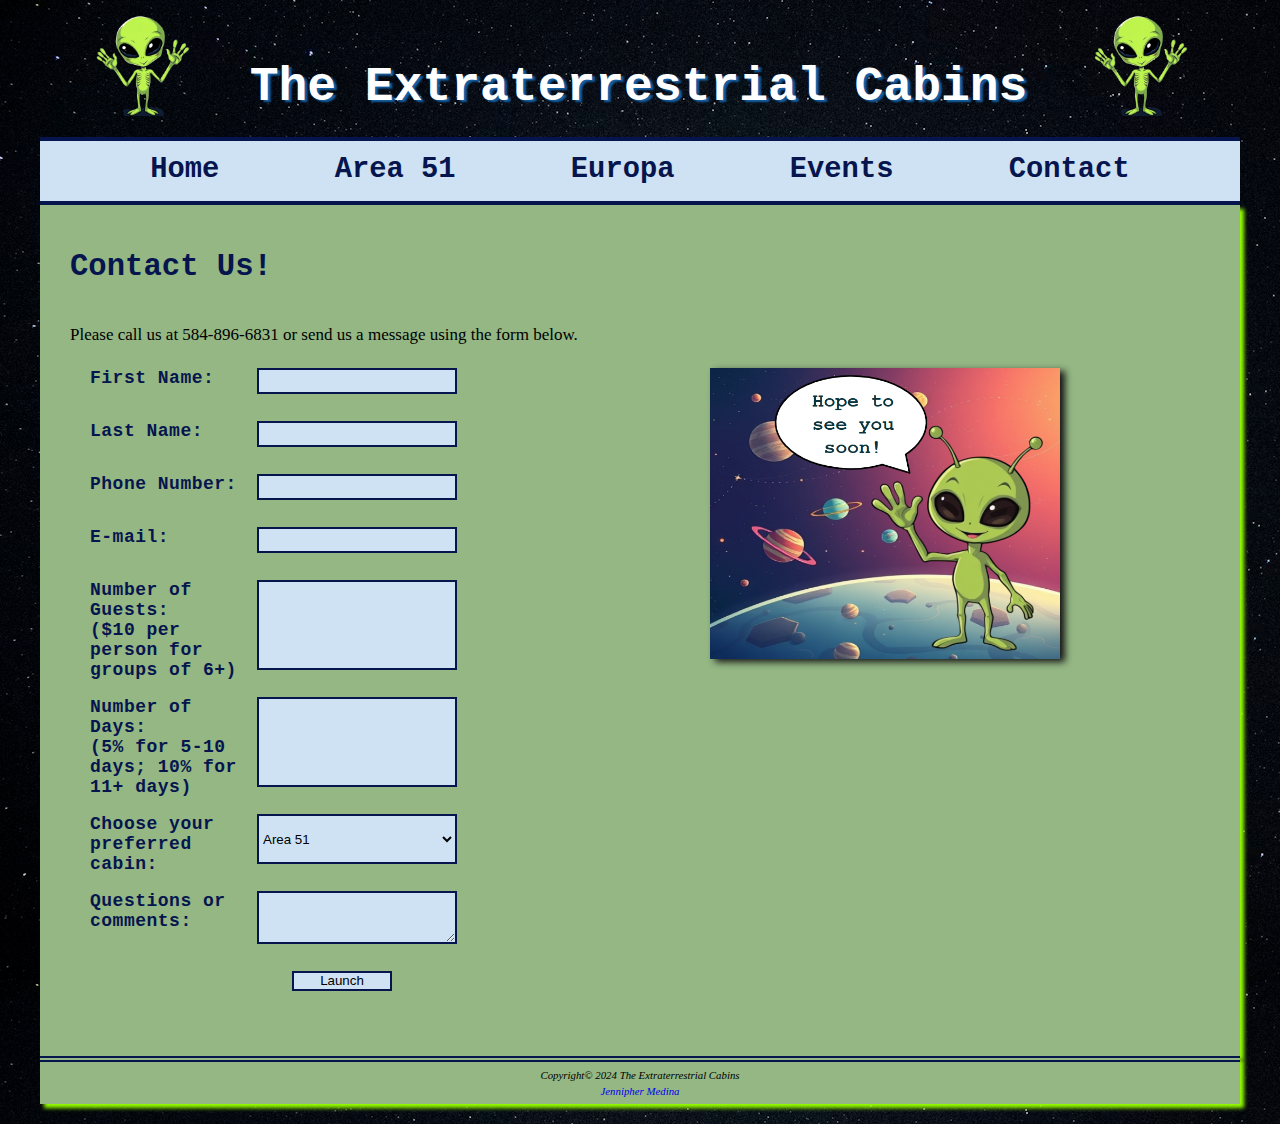
<file: contact.html>
<!DOCTYPE html>
<html lang="en">
<head>
  <title>The Extraterrestrial Cabins</title>
  <meta charset="utf-8">
  <meta name="viewport" content="width=device-width, initial-scale=1.0">
  <link href="styles/cabins.css" rel="stylesheet">
  <meta name="description" content="To launch yourself to a whole new experience, contact The Extraterrestrial Cabins today!">

  <script src = "script/script.js" defer></script>

</head>

<body>
  <!--Header Section-->
  <header>
	<h1>The Extraterrestrial Cabins</h1>
  </header>
		
  <!--Navigation Section-->
  <nav>
	<ul> 
	  <li><a href="index.html">Home</a></li>
	  <li><a href="rooms/area51.html">Area 51</a></li>
	  <li><a href="rooms/europa.html">Europa</a></li>
	  <li><a href="events/weekend.html">Events</a></li>
	  <li><a href="contact.html">Contact</a></li>
	</ul>
  </nav>
  
  <!--Main Section-->
  <main>
    <h2>Contact Us! </h2>
	  <p> Please call us at 584-896-6831 or send us a message using the form below.</p>
	<img src="images/wave.png" alt="Alien waving saying 'hope to see you soon'" class="alien hide2" height="375" width="350">
	 
	<form method="post" action="https://webdevbasics.net/scripts/demo.php">
	  <label for="fName">First Name: </label>
	  <input type="text" name="fName" id="fName" required>
		
	  <label for="lName">Last Name: </label>
	  <input type="text" name="lName" id="lName" required>
		
	  <label for="phone">Phone Number: </label>
	  <input type="text" name="phone" id="phone" required>
		
	  <label for="email">E-mail: </label>
	  <input type="text" name="email" id="email" required>

	  <label for="guests">Number of Guests: <br>($10 per person for groups of 6+)</label>
	  <input type="text" name="guests" id="guests" required>

	  <label for="days">Number of Days: <br>(5% for 5-10 days; 10% for 11+ days)</label>
	  <input type="text" name="days" id="days" required>
		
	  <label>Choose your preferred cabin: </label>
	  <select>
		<option value="Area 51">Area 51</option>
		<option value="Europa">Europa</option>
		<option value="Europa">Both</option>
	  </select>
		
	  <label for="questions">Questions or comments: </label>
	  <textarea name="questions" id="questions" rows="3" cols="5"></textarea><br>

	  <input type="submit" id="btn" value="Launch">
	</form>	
	  <p id="total"></p>
	  
	<img src="images/wave.png" alt="Alien waving saying 'hope to see you soon'" class="alien hide1" height="375" width="350"><br class="clear">
  </main>
  
  <!--Footer Section-->
  <footer>
	<small><i>Copyright&copy; 2024 The Extraterrestrial Cabins<br>
    <a href="mailto:jlmedina22@amarillocollege.com">Jennipher Medina</a>
	</i></small>
  </footer>
</body>
</html>
</file>
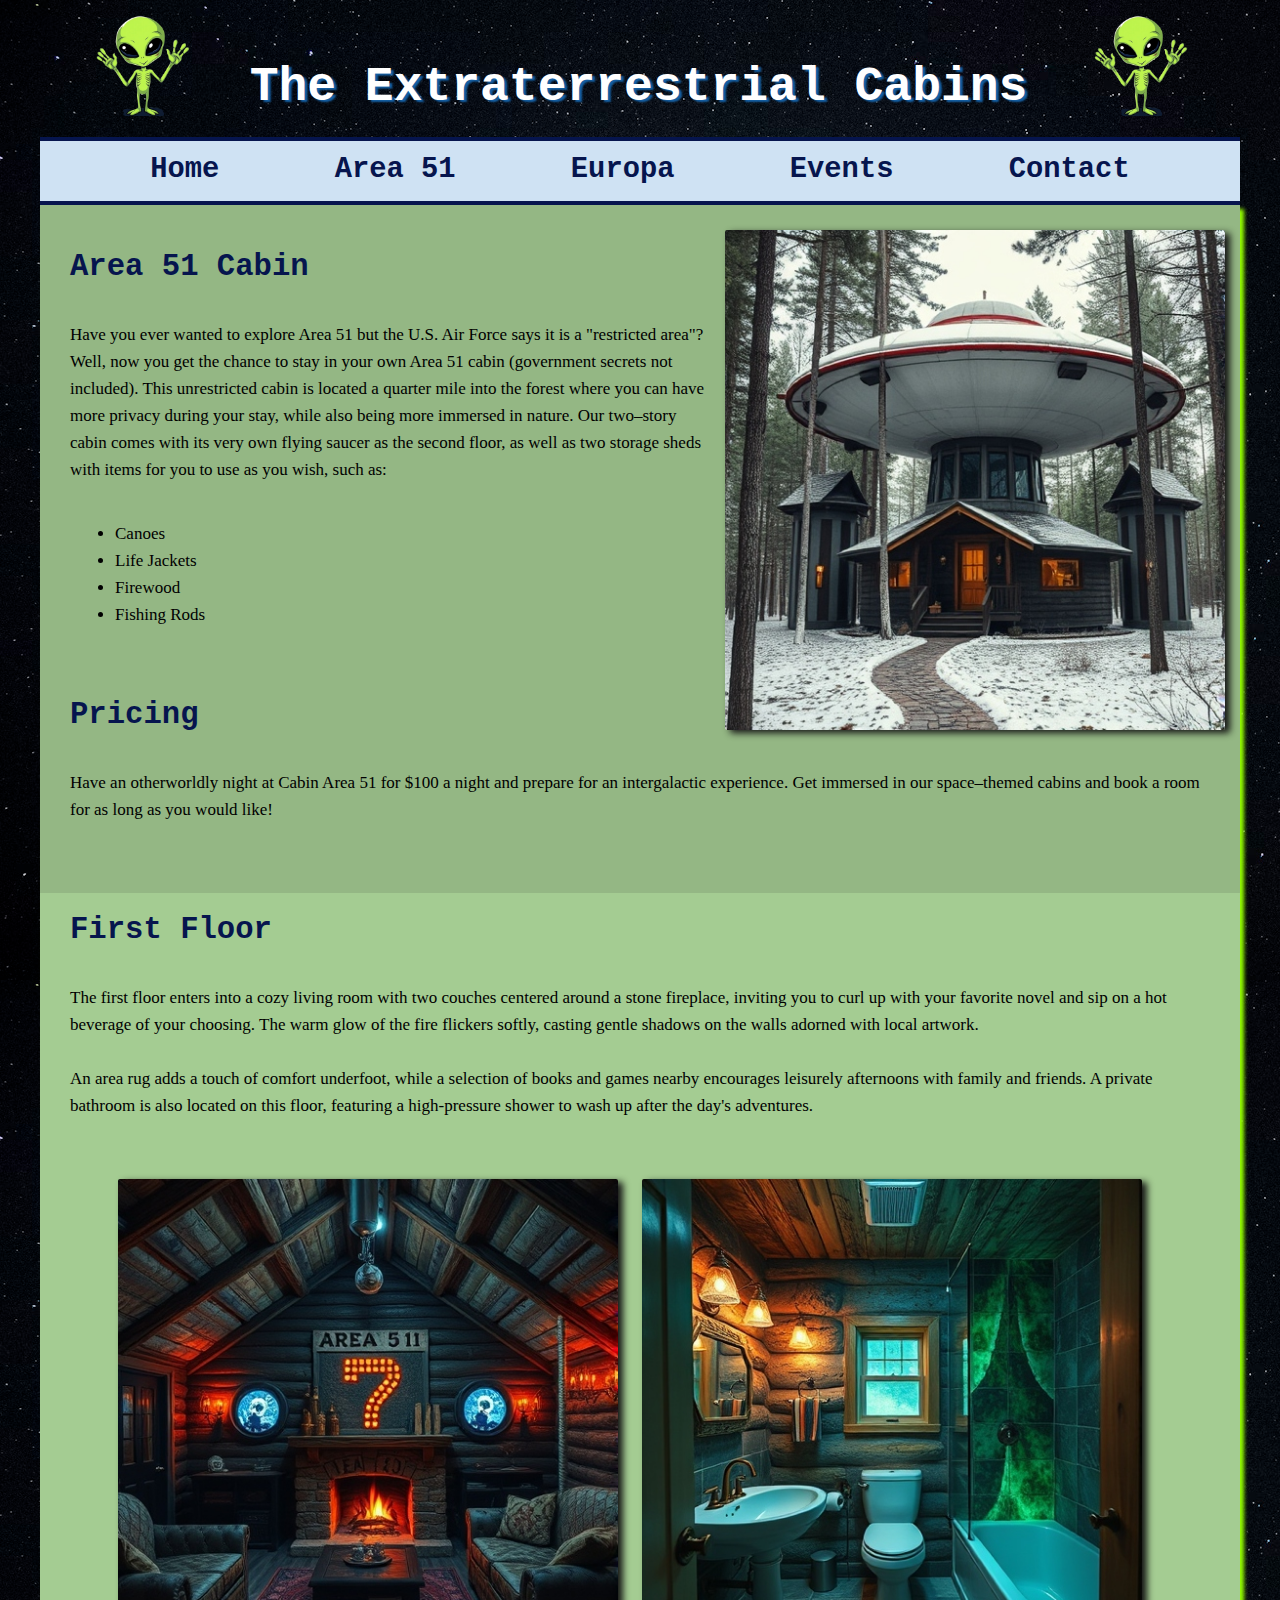
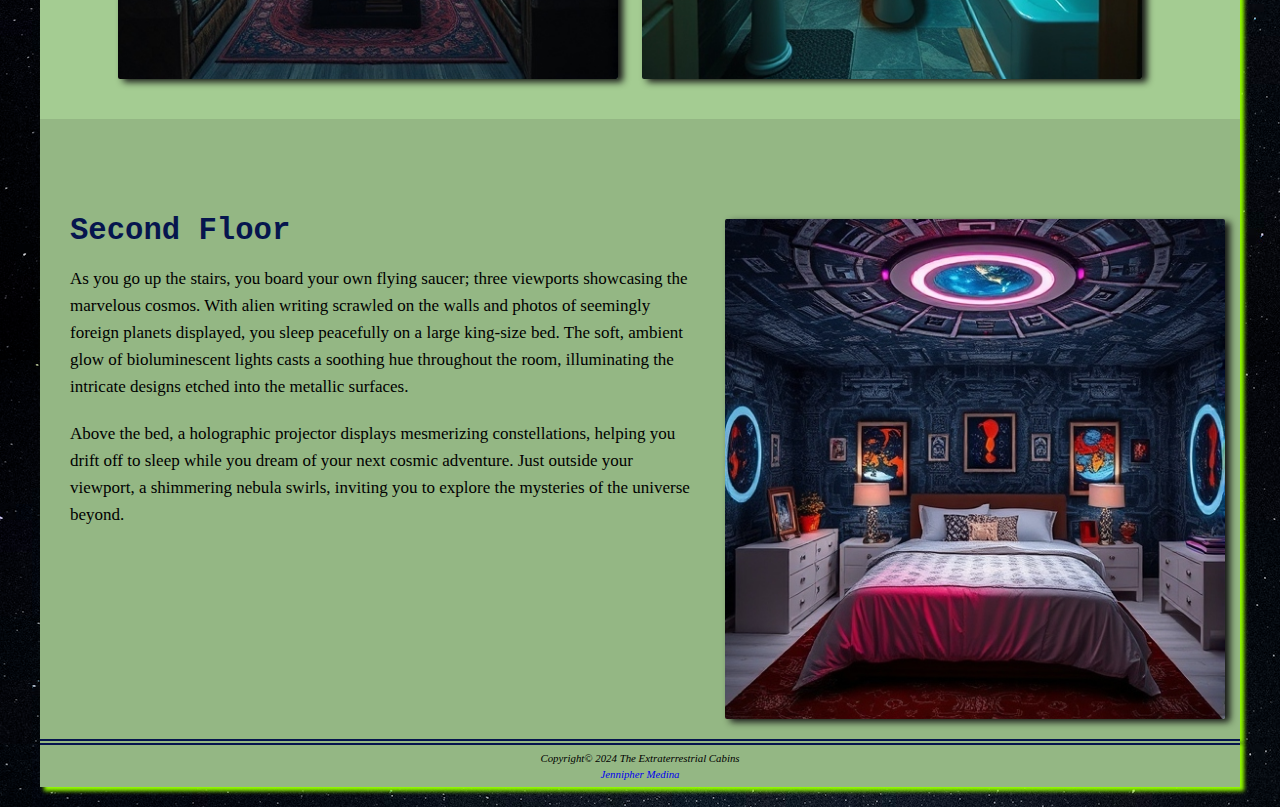
<file: rooms/area51.html>
<!DOCTYPE html>
<html lang="en">
<head>
  <title>The Extraterrestrial Cabins</title>
  <meta charset="utf-8">
  <meta name="viewport" content="width=device-width, initial-scale=1.0">
  <link href="../styles/cabins.css" rel="stylesheet">
  <meta name="description" content="The military can't deny your access to rent this intriguing Area 51 themed cabin">
</head>

<body>
  <!--Header Section-->
  <header>
	<h1>The Extraterrestrial Cabins</h1>
  </header>
	
  <!--Navigation Section-->
  <nav>
    <ul> 
      <li><a href="../index.html">Home</a></li>
	  <li><a href="../rooms/area51.html">Area 51</a></li>
	  <li><a href="../rooms/europa.html">Europa</a></li>
	  <li><a href="../events/weekend.html">Events</a></li>
	  <li><a href="../contact.html">Contact</a></li>
    </ul>
  </nav>
  
  <!--Main Section-->
  <main>
	<img src="../images/cabin1.jpg" alt="Cabin with flying saucer roof" class="rsaucer hide2" height="330" width="345">
	
	<h2>Area 51 Cabin</h2>
	 <p>Have you ever wanted to explore Area 51 but the U.S. Air Force says it is a &quot;restricted area&quot;? Well, now you get the chance to stay in your own Area 51 cabin (government secrets not included). This unrestricted cabin is located a quarter mile into the forest where you can have more privacy during your stay, while also being more immersed in nature. Our two&ndash;story cabin comes with its very own flying saucer as the second floor, as well as two storage sheds with items for you to use as you wish, such as:</p>
	 <ul class="listb">
	   <li>Canoes</li>
	   <li>Life Jackets</li>
	   <li>Firewood</li>
	   <li>Fishing Rods</li>
	 </ul>
	<img src="../images/cabin1.jpg" alt="Cabin with flying saucer roof" class="rsaucer hide1" height="330" width="345">

	<h2 class= "clear">Pricing</h2>
	  <p class="spacing">Have an otherworldly night at Cabin Area 51 for $100 a night and prepare for an intergalactic experience. Get immersed in our space&ndash;themed cabins and book a room for as long as you would like!</p><br>
	  
	<div class="color">
	  <h2>First Floor</h2>
	    <p class="spacing">The first floor enters into a cozy living room with two couches centered around a stone fireplace, inviting you to curl up with your favorite novel and sip on a hot beverage of your choosing. The warm glow of the fire flickers softly, casting gentle shadows on the walls adorned with local artwork.<br><br> An area rug adds a touch of comfort underfoot, while a selection of books and games nearby encourages leisurely afternoons with family and friends. A private bathroom is also located on this floor, featuring a high-pressure shower to wash up after the day's adventures. </p> 
	  <div class="center">
		<img src="../images/lroom1.jpg" alt="Area 51 themed living room" class="lpicture1" height="300" width="345">
		<img src="../images/bathroom1.jpg" alt="Area 51 themed bathroom" class="lpicture1 clear2" height="300" width="345">
	  </div><br>
	</div>
	
	<img src="../images/bed1.jpg" alt="Area 51 themed bedroom" class="rbed hide2" height="300" width="345"><br>
	
	<h2 class="last">Second Floor</h2>
      <p>As you go up the stairs, you board your own flying saucer; three viewports showcasing the marvelous cosmos. With alien writing scrawled on the walls and photos of seemingly foreign planets displayed, you sleep peacefully on a large king-size bed. The soft, ambient glow of bioluminescent lights casts a soothing hue throughout the room, illuminating the intricate designs etched into the metallic surfaces.</p>

	  <p class="spacing">Above the bed, a holographic projector displays mesmerizing constellations, helping you drift off to sleep while you dream of your next cosmic adventure. Just outside your viewport, a shimmering nebula swirls, inviting you to explore the mysteries of the universe beyond.</p><br class="clear2">

	  <img src="../images/bed1.jpg" alt="Area 51 themed bedroom" class="rbed hide1" height="300" width="345">
  </main>
 
  <!--Footer Section-->
  <footer>
	<small><i>Copyright&copy; 2024 The Extraterrestrial Cabins<br>
	<a href="mailto:jlmedina22@amarillocollege.com">Jennipher Medina</a>
	</i></small>
  </footer>
</body>
</html>
</file>
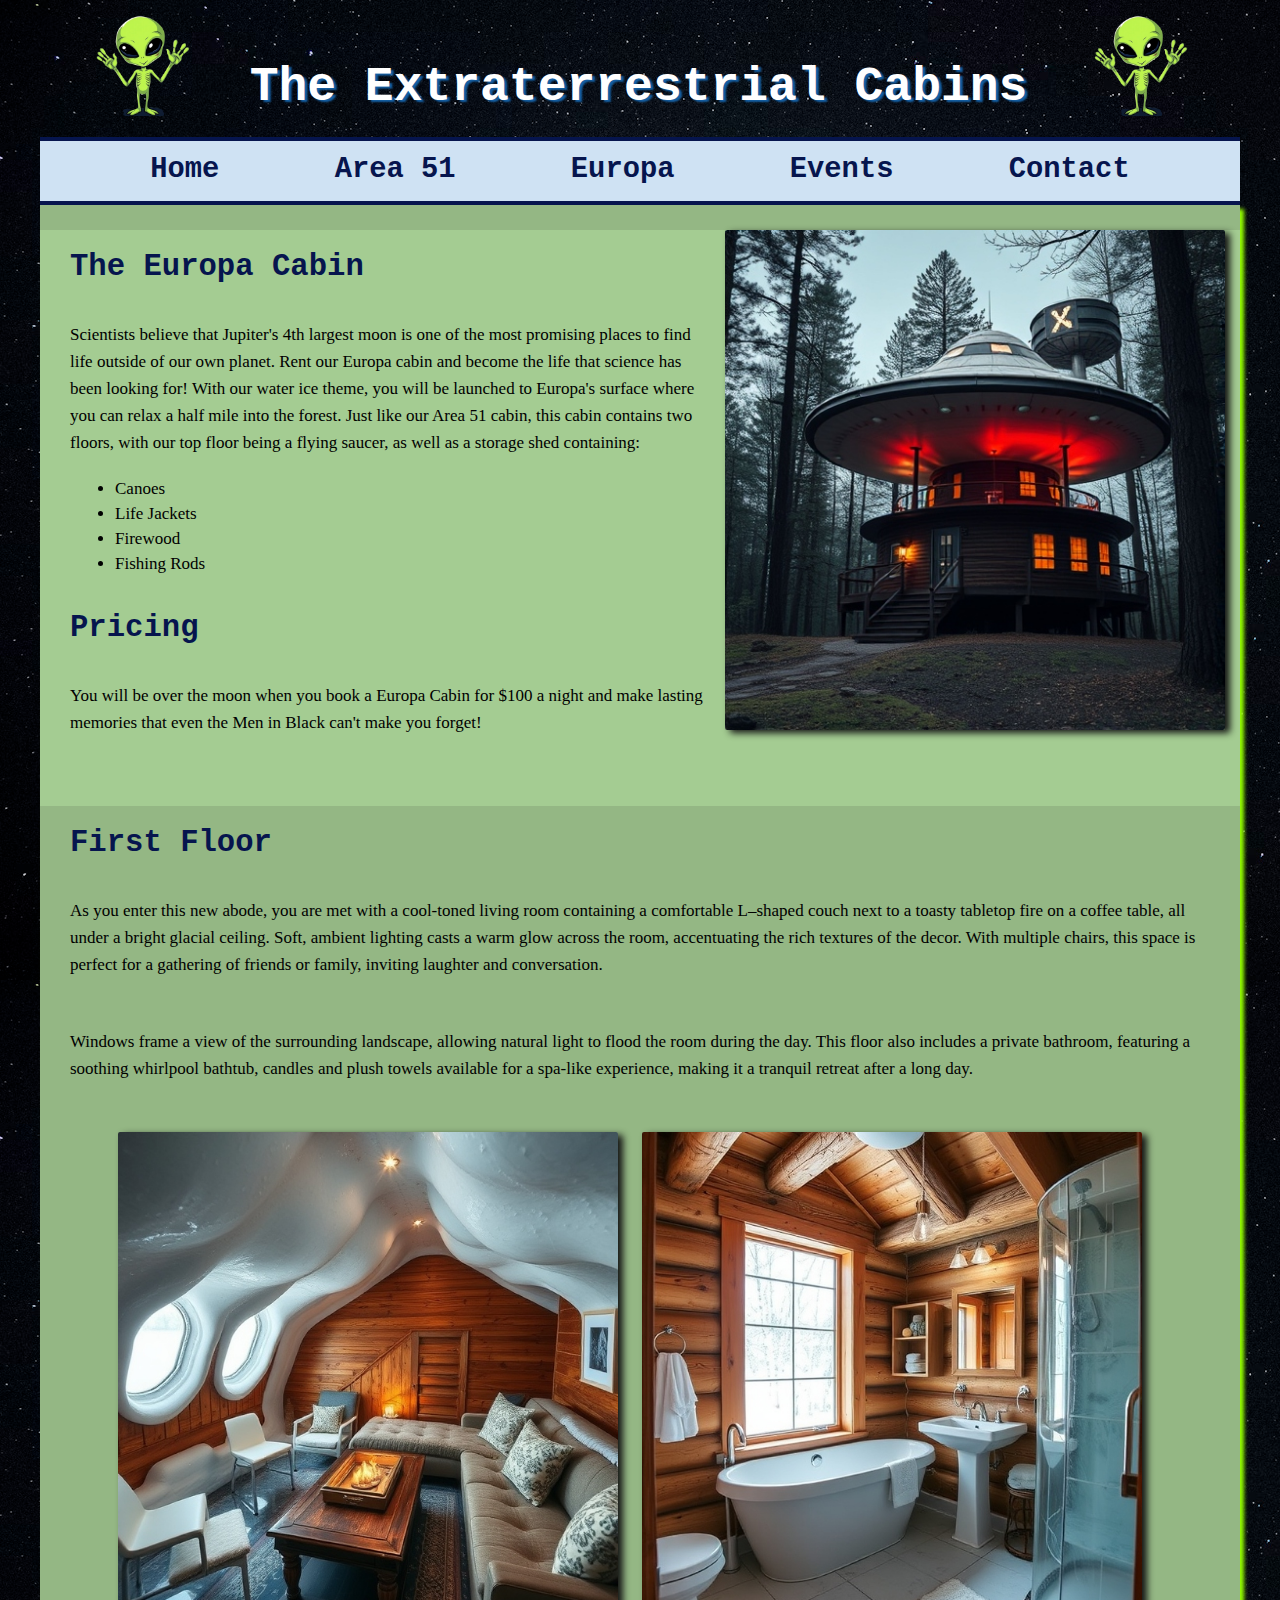
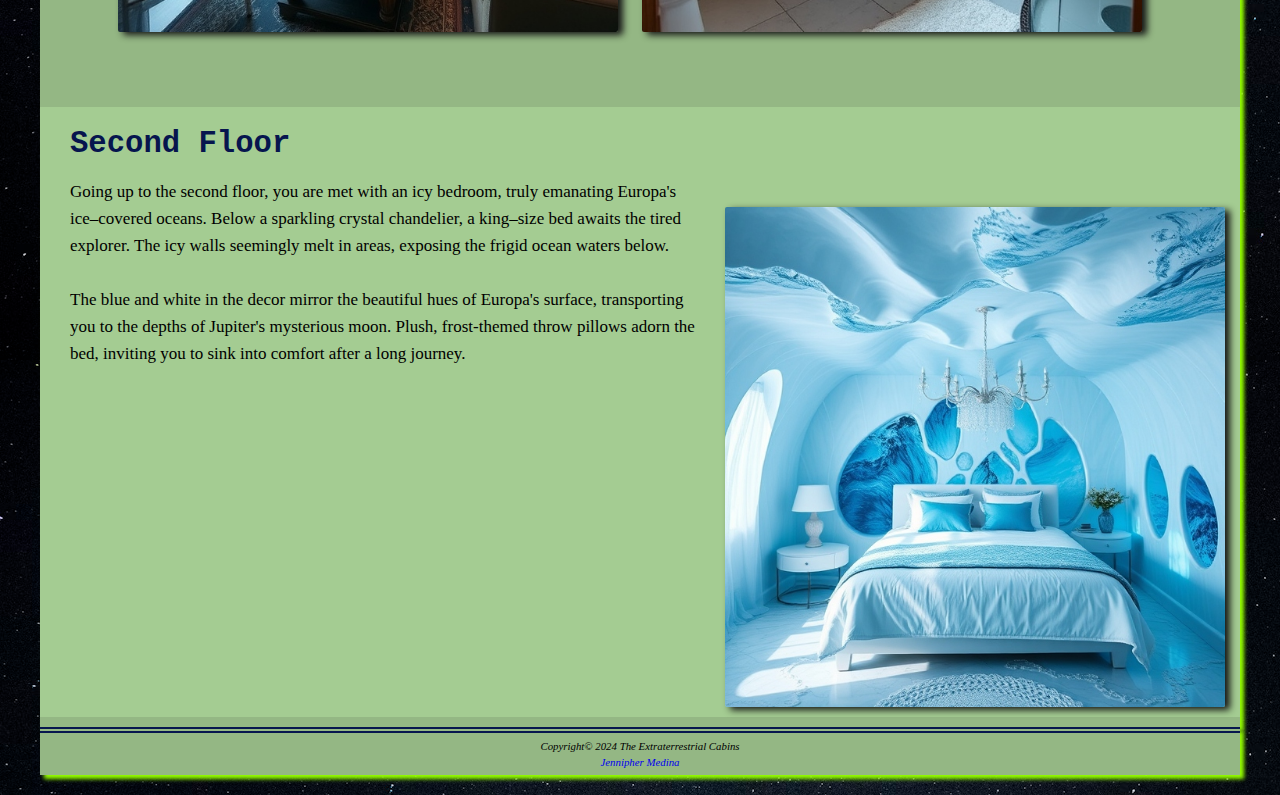
<file: rooms/europa.html>
<!DOCTYPE html>
<html lang="en">
<head>
  <title>The Extraterrestrial Cabins</title>
  <meta charset="utf-8">
  <meta name="viewport" content="width=device-width, initial-scale=1.0">
  <link href="../styles/cabins.css" rel="stylesheet">
  <meta name="description" content="You can rent a cabin with an icy style, inspired by the breathtaking beauty of Jupiter's most captivating moon.">
</head>

<body>
  <!--Header Section-->
  <header>
	<h1>The Extraterrestrial Cabins</h1>
  </header>
	
  <!--Navigation Section-->
  <nav>
	<ul> 
      <li><a href="../index.html">Home</a></li>
	  <li><a href="../rooms/area51.html">Area 51</a></li>
	  <li><a href="../rooms/europa.html">Europa</a></li>
	  <li><a href="../events/weekend.html">Events</a></li>
	  <li><a href="../contact.html">Contact</a></li>
	</ul>
  </nav>
  
  <!--Main Section-->
  <main>
	<div class="color">
	  <img src="../images/europa.jpg" alt="Cabin with flying saucer roof" class="rsaucer hide2" height="300" width="345">
	  <h2>The Europa Cabin</h2>
		<p>Scientists believe that Jupiter's 4th largest moon is one of the most promising places to find life outside of our own planet. Rent our Europa cabin and become the life that science has been looking for! With our water ice theme, you will be launched to Europa's surface where you can relax a half mile into the forest. Just like our Area 51 cabin, this cabin contains two floors, with our top floor being a flying saucer, as well as a storage shed containing:</p>
		<ul class="lista">
		  <li>Canoes</li>
		  <li>Life Jackets</li>
		  <li>Firewood</li>
		  <li>Fishing Rods</li>
		</ul>
		<img src="../images/europa.jpg" alt="Cabin with flying saucer roof" class="rsaucer hide1" height="300" width="345">
	
	  <h2>Pricing</h2>
		<p class="spacing">You will be over the moon when you book a Europa Cabin for $100 a night and make lasting memories that even the Men in Black can't make you forget!</p><br>
	</div>

  <h2 class="clear2">First Floor</h2>
	<p class="spacing">As you enter this new abode, you are met with a cool-toned living room containing a comfortable L&ndash;shaped couch next to a toasty tabletop fire on a coffee table, all under a bright glacial ceiling. Soft, ambient lighting casts a warm glow across the room, accentuating the rich textures of the decor. With multiple chairs, this space is perfect for a gathering of friends or family, inviting laughter and conversation.</p>

	<p>Windows frame a view of the surrounding landscape, allowing natural light to flood the room during the day. This floor also includes a private bathroom, featuring a soothing whirlpool bathtub, candles and plush towels available for a spa-like experience, making it a tranquil retreat after a long day.</p><br>

	<div class="center">
	  <img src="../images/lroom2.jpg" alt="Living room with ice ceiling" class="lpicture1" height="300" width="345">
	  <img src="../images/bathroom2.jpg" alt="Cabin bathroom" class="lpicture1" height="300" width="345">
	</div>
	<div class="color">
	<img src="../images/bed2.jpg" alt="Ice themed bedroom" class= "rbed hide2" height="300" width="345">
	<h2 class="last">Second Floor</h2>
	  <p class="spacing">Going up to the second floor, you are met with an icy bedroom, truly emanating Europa's ice&ndash;covered oceans. Below a sparkling crystal chandelier, a king&ndash;size bed awaits the tired explorer. The icy walls seemingly melt in areas, exposing the frigid ocean waters below.<br><br> The blue and white in the decor mirror the beautiful hues of Europa's surface, transporting you to the depths of Jupiter's mysterious moon. Plush, frost-themed throw pillows adorn the bed, inviting you to sink into comfort after a long journey.</p><br class="clear2">
	  <img src="../images/bed2.jpg" alt="Ice themed bedroom" class= "rbed hide1" height="300" width="345"></div>
  </main>
 
<!--Footer Section-->
  <footer>
	  <small><i>Copyright&copy; 2024 The Extraterrestrial Cabins<br>
	  <a href="mailto:jlmedina22@amarillocollege.com">Jennipher Medina</a>
		</i></small>
	</footer>

</body>
</html>
</file>
<file: styles/cabins.css>
body { 
	font-family: Verdana, Lucida Sans Unicode, serif;
	color: #000000;
	margin: 0;
}
/*Styles for Main Section*/
main { 
    background-color: #94b784;
    font-size: 15px;
	display: flex;
	flex-direction: column;
	padding-bottom: 10px;
	padding-top: 10px;
}
p { 
	padding: 10px 20px;
	line-height: 24px;
	font-size: 15px;
}
.spacing { margin-bottom: 40px; }
.color { background-color: #a4cc92; }

/*Styles and class for headings*/
header {
	background-image: url(../images/space.jpg);
    color: #ffffff;
	font-family: Courier New, Lucida Sans Unicode, sans-serif;
	padding-top: 15px;
    padding-bottom: 20px;
}
h1 {
    font-size: 2em;
    text-shadow: 3px 2px 2px #1561a6;
	margin-bottom: 0;
	text-align: center;
}
h2 { 
    font-family: Courier New, Lucida Sans Unicode, sans-serif;
    color: #06154e;
    font-size: 1.7em;
	box-sizing: border-box;
	margin: 0;
	padding: 15px 20px;
}
.last {
	margin-bottom: 0;
	margin-top: 10px;
	display: inline-block;
	padding-bottom: 0;
}

/*Styles for Navigation*/
nav { 
    background-color: #cfe2f3;
    border-bottom: 4px solid #06154e;
    border-top: 4px solid #06154e;
	font-family: Courier New, Lucida Sans Unicode, sans-serif; 
	display: flex;
	flex-direction: column;
	text-align: center;
}
nav ul { 
    padding-top: 3px;
	margin: 0;
	font-size: 1.5em;
	padding-left: 0;
}
nav li {
    font-weight: bold;
	border-bottom: 1px solid #06154e;
	padding-bottom: 5px;
	padding-top: 5px;
	margin-left: 0;
	margin-right: 0;
}
nav a { text-decoration: none; }
nav a:link { color: #06154e; }
nav a:visited{ color: #06154e; }
nav a:hover { color: #38761d; }	

/*id and styles for 'polaroid' picture*/
#locals {
    font-family: Courier New, Lucida Sans Unicode, sans-serif;
    height: 285px;
    background-color: #FFFFFF;
    border-radius: 4px;
    margin: 15px auto 20px auto;
	max-width: 280px;
}
figure { margin: 10px; }
figcaption {
    padding-top: 30px;
    padding-left: 12px;
    font-weight: bold;
    color: #000000;
	font-size: 1em;
}

/*Styles for pictures*/
img { 
	max-height: 450px;
	max-width: 500px;
	width: 85%;
	height: auto;
	box-shadow: 5px 3px 7px #161616;
}
.hide2 { display: none; }
.hide1 { display: block; }
.lpicture1 {
	margin: 10px auto 15px auto;
	border-radius: 2px;
	display: block;
}
.rsaucer {
	margin: 10px auto 40px auto;
    border-radius: 2px;
}
.rbed {
	margin-left: auto;
	margin-right: auto;
	border-radius: 2px;
}	
.alien {
	max-height: 350px;
	max-width: 350px;
	margin-left: auto;
	margin-right: auto;
	width: 90%;
}
#exclude { 
	box-shadow: none;
	width: 100%;
}
/*Styles for lists*/
.lista {
    display: inline-block;
    margin-top: 0;
	margin-bottom: 0;
    padding-bottom: 15px;
	line-height: 25px; 
	font-size: 15px;
}
.listb {
	margin-bottom: 25px;
	line-height: 24px;
	font-size: 15px;
}
li { 
	margin-left: 3px;
	margin-right: 15px;
}
/*Styles for table*/
td, th{
	border: 2px solid #06154e;
	padding: 10px;	
}
table { 
	border-collapse: collapse;
	margin-bottom: 40px;
}
tr:nth-of-type(odd) { background-color: #a4cc92; }
tr:nth-of-type(even) { background-color: #94b784; }

/*Styles for form*/
form {
	display: flex;
	flex-direction: column;
	width: 50%;
	padding: 0px 30px;
}
input[type=submit] {
	width: 50%;
	margin-bottom: 15px;
}
input, select, textarea {
	border: 2px solid #06154e;
	background-color: #cfe2f3;
	min-height: 20px;
	margin-bottom: 10px;
	max-width: 200px;
}
label { 
	font-family: Courier New, Lucida Sans Unicode, sans-serif;
	font-size: 16px;
	font-weight: bold;
	color: #06154e;
}
/*Style for total $ amount*/
#total{
	font-family: Courier New, Lucida Sans Unicode, sans-serif;
	padding-left: 35px;
	padding-top: 0px;
	margin-top: 5px;
	color: #06154e;
	font-size: 18px;
}
/*Style for launch button*/
#btn{
	margin-left: 35px;
	padding-top: 0px;
}

/*Styles for Footer*/
footer { 
    background-color: #94b784;
    padding: 5px;
    text-align: center;
    font-size: small;
    font-style: italic;
    border-top: 6px double #06154e;
}
footer a { text-decoration: none; } 

/*Media queries for medium screen*/
@media (min-width: 600px) {
body { 
	background-image: url(../images/space.jpg);
    background-color: #94b784;
    margin: 0 25px 10px 25px;
}
	/*Main*/
main { 
	font-size: 17px;
	display: block;
	padding-top: 25px;
}
p { 
	font-size: 17px;
	line-height: 27px;
	margin-bottom: 20px;
}
.spacing { margin-bottom: 45px; }

	/*Header + Headings*/
header {
	background-image: url(../images/alien1.png);
    background-repeat: no-repeat;
    background-size: 115px;
    background-position: right;
	text-align: center;
}
h1 {
    font-size: 2.3em;
	padding: 20px 3px 15px 0;
	margin-right: 80px;
	margin-left: auto;
}
h2 { font-size: 1.4em; }
.last {
	width: 45%;
	margin-top: 20px;
}
	/*Nav*/
nav {
	top: 0;
    position: sticky;
    min-height: 60px;
	z-index: 2;
}
nav ul { 
    padding-top: 7px;
	padding-bottom: 7px;
    font-size: 1.6em;
	list-style-type: none;
	display: flex;
	justify-content: space-evenly;
}
nav li {
	border-bottom: none;
	margin-left: 5px;
	margin-right: 5px;
}
	/*Lists*/
.lista { 
	max-width: 175px;
	font-size: 17px;
}
.listb {
	margin-bottom: 50px;
	line-height: 27px;
	font-size: 17px;
}

	/*Pictures*/
#locals { 
	float: right;
	margin: 0 20px 10px 20px;
}
#exclude { 
	max-height: 430px;
	max-width: 430px;
}
.lpicture1 {
	margin-bottom: 10px;
	object-fit: cover;
	width: 100%;
	height: auto;
}
.rsaucer { 
	margin-bottom: 60px;
	object-fit: cover;
	width: 100%;
	height: auto;
}
.rbed { 
	object-fit: cover;
	width: 100%;
	height: auto;
	margin-bottom: 35px; 
}
table {
	margin-left: 15px;
	margin-right: 15px;
}
form { margin-left: 20px; }
#total { margin-left: 20px; } 
footer { margin-bottom: 20px; }
}

/*Media queries for large screen*/
@media (min-width: 1024px) {

body { margin: 0 40px 10px 40px; }

	/*Main*/
main { box-shadow: 4px 4px 4px #95ff00; }
.spacing { margin-bottom: 50px; }
p { padding: 0 30px; }

	/*Header + Headings*/
header { background-image: none; }
h1 {
	width: 100%;
	background-image: url(../images/alien1.png), url(../images/alien1.png);
	background-position: right, left;
	background-repeat: no-repeat;
	background-size: 105px;
	font-size: 3em;
	max-width: 1100px;
	padding: 45px 3px 2px 0;
	margin: 0 auto 1px auto;
}
h2 { 
	font-size: 1.8em;
	padding: 20px 30px;
}
.last {
	width: 30%;
	display: block;
	margin-top: 55px;
}
	/*Nav*/
nav ul { font-size: 1.8em; }

	/*Lists*/
.listb { float: left; }
li { 
	margin-left: 35px;
	margin-right: 10px;
}

	/*Pictures*/
img { 
	max-width: 500px;
	max-height: 500px;
}
.clear { clear: left; }
.clear2 { clear: both; }
.hide2 { display: block; }
.hide1 { display: none; }
.rsaucer { 
	float: right;
	margin: 0 15px 1px 20px;
}	
.center { 
	text-align: center;
}
.lpicture1 { 
	width: 100%;
	margin-bottom: 15px;
	margin-right: 20px;
	display: inline-block;
}
.rbed { 
	float: right;
	clear: left;
	margin: 100px 15px 10px 30px;
}
.alien {
	float: right;
	margin-right: 15%;
}
.gallery { 
	float: left;
	margin: 15px 20px 10px 10px;
} 
	/*Table*/
table { margin-left: 30px; }

	/*Form*/
form {
	width: 25%;
	display: grid;
	grid-gap: 1em; gap: 1em;
	grid-template-columns: 150px 200px;
	padding-left: 30px;
}
label { 
	font-family: Courier New, Lucida Sans Unicode, sans-serif;
	font-size: 18px;
	letter-spacing: .5px;
}
	/*Footer*/
footer { box-shadow: 4px 4px 4px #95ff00; }
}
</file>
